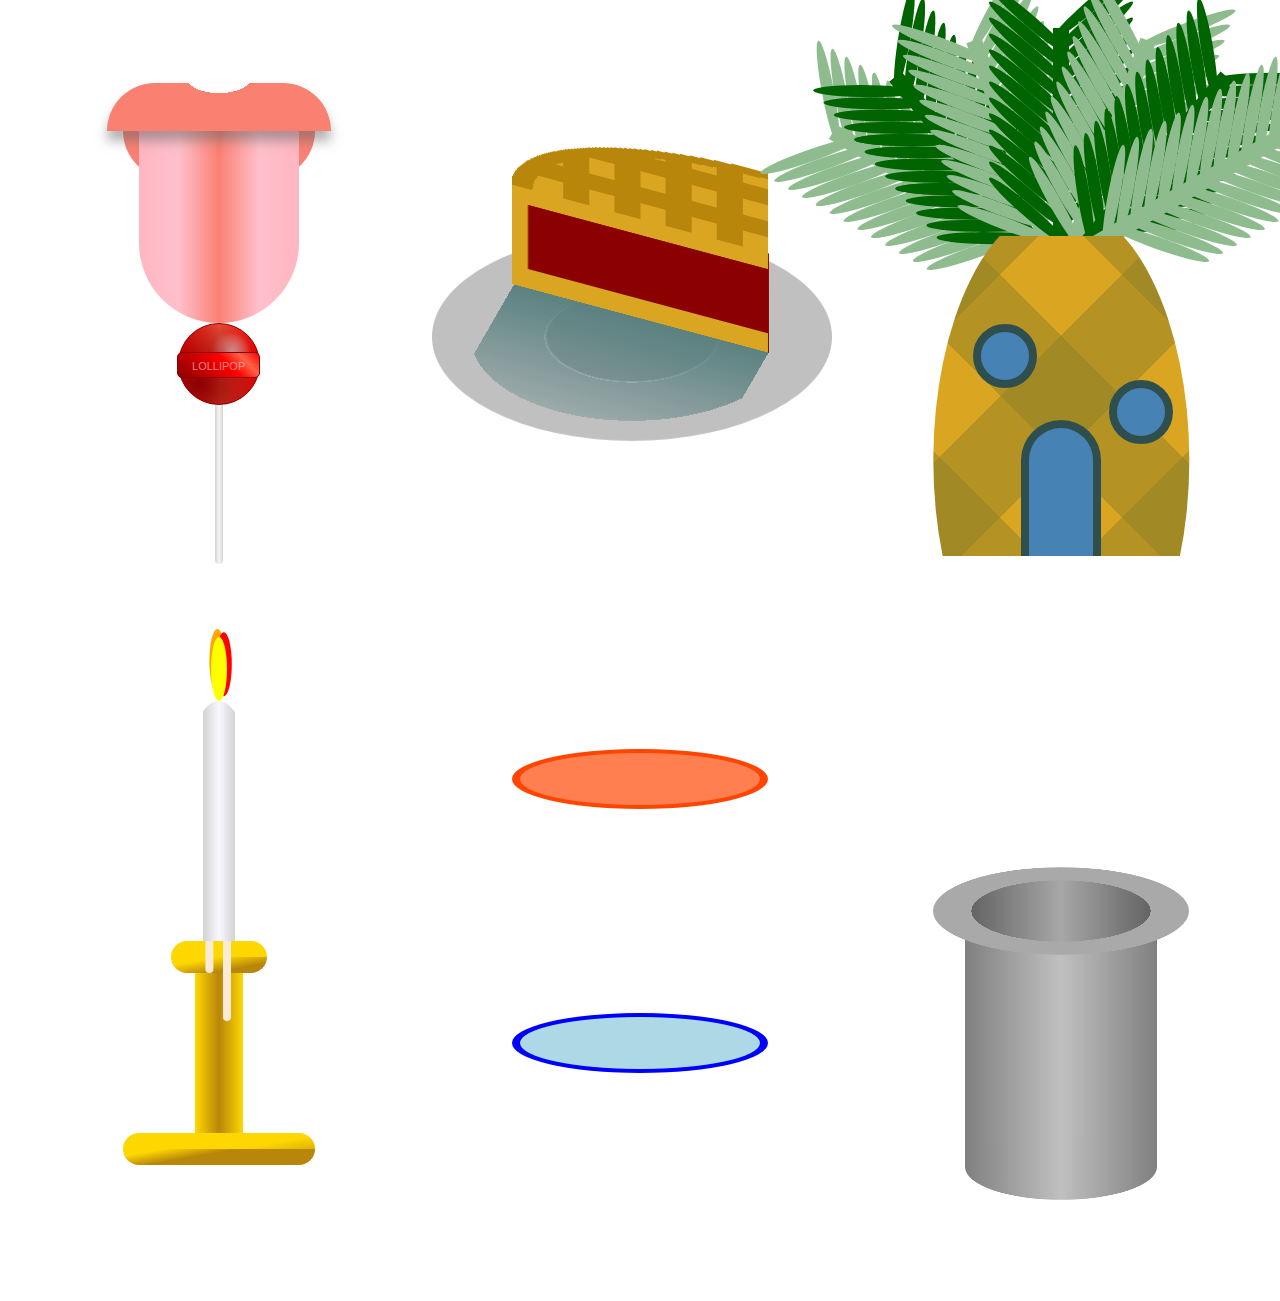
<file: src/index.html>
<!DOCTYPE html>
<html lang="en">

<head>
    <meta charset="UTF-8">
    <meta http-equiv="X-UA-Compatible" content="IE=edge">
    <meta name="viewport" content="width=device-width, initial-scale=1.0">
    <link rel="stylesheet" href="./index.css">
    <title>Just HTML</title>
</head>

<body>
    <div class="container">
        <div class="project" id="lollipop">
            <div class="mouth"></div>
            <div class="lolly-container">
                <div class="lolly"></div>
            </div>
        </div>
        <div class="project" id="cherry-pie">
            <div class="pie"></div>
        </div>
        <div class="project" id="plant">
            <div class="water">
                <div class="foliage">
                    <div class="algae">
                        <div class="plant"></div>
                        <div class="plant"></div>
                        <div class="plant"></div>
                    </div>
                    <div class="algae">
                        <div class="plant"></div>
                        <div class="plant"></div>
                        <div class="plant"></div>
                    </div>
                    <div class="algae">
                        <div class="plant"></div>
                        <div class="plant"></div>
                        <div class="plant"></div>
                    </div>
                    <div class="algae">
                        <div class="plant"></div>
                        <div class="plant"></div>
                        <div class="plant"></div>
                    </div>
                    <div class="algae">
                        <div class="plant"></div>
                        <div class="plant"></div>
                        <div class="plant"></div>
                    </div>
                    <div class="algae">
                        <div class="plant"></div>
                        <div class="plant"></div>
                        <div class="plant"></div>
                    </div>
                    <div class="algae">
                        <div class="plant"></div>
                        <div class="plant"></div>
                        <div class="plant"></div>
                    </div>
                </div>
                <div class="pot">
                    <div class="door"></div>
                </div>
            </div>      
        </div>
        <div class="project" id="candle">
            <div class="candle"></div>
            <div class="wax"></div>
            <div class="candelabra"></div>
        </div>
        <div class="project" id="portals">
            <div class="portals">
                <div class="cube-container">
                    <div class="companion-cube"></div>
                </div>
            </div>
        </div>
            <div id="rabbit" class="project">
                <div class="rabbit-container">
                    <div class="rabbit">
                        <div class="ear"></div>
                        <div class="ear"></div>
                    </div>
                </div>
                <div class="hat"></div>
            </div>
        </div>
    </div>
</body>

</html>
</file>
<file: src/index.css>
/* #region general */
* {
  font-family: Arial, Helvetica, sans-serif;
}
.container {
  margin: 0;
  display: flex;
  flex-direction: row;
  flex-wrap: wrap;
}

.project {
  flex-shrink: 0;
  display: flex;
  flex-direction: column;
  align-items: center;
  z-index: -100;
  align-items: center;
  justify-content: center;
}

@media screen and (max-width: 786px) {
  .project {
    margin-bottom: 30%;
    flex: 100%;
  }
  .project:first-of-type {
    margin-top: 30%;
  }
}

@media (min-width:786px) and (max-width: 1024px) {
  .project {
    flex: 50%;
  }
}

@media (min-width: 1024px) {
  .project {
    flex: 33%;
  }
}

.wide {
  flex: 100%;
}​
/* #endregion */

/* #region lollipop */
#lollipop {
  background-color: white;
}

.lolly-container {
  position: relative;
  z-index: 5;
}

@keyframes lick {
  from {
    margin-top: -150%;
  }

  to {
    margin-top: -200%;
  }
}

.mouth::before {
  filter: drop-shadow(0px 10px 6px rgba(100, 100, 100, 50%));
  z-index: 100;
  margin-top: -3em;
  content: "";
  display: block;
  height: 3em;
  width: 14em;
  background-color: salmon;
  border-radius: 3em 3em 0 0;
  background-image: radial-gradient(ellipse at 50% -10%,
      white 20%,
      transparent 20%);
}

.mouth {
  display: inherit;
  flex-direction: inherit;
  align-items: inherit;
  border-radius: 0 0 5em 5em;
  width: 10em;
  height: 12em;
  background-color: pink;
  background-image: linear-gradient(to left,
      lightpink,
      transparent,
      salmon,
      transparent,
      lightpink);
}

.mouth::after {
  margin-top: 0;
  z-index: -2;
  content: "";
  display: block;
  height: 3em;
  width: 12em;
  background-color: salmon;
  border-radius: 0 0 3em 3em;
}


.lolly {
  position: relative;
  animation: 2s lick alternate infinite;
  background-image: radial-gradient(ellipse at 25% 75%, darkred, transparent),
    radial-gradient(20px at 65% 35%, white, transparent),
    linear-gradient(to left, red, tomato, red);

  border-radius: 50%;
  height: 5em;
  width: 5em;
  display: flex;
  flex-direction: column;
  align-items: center;
  border: 1px solid darkred;
}

.lolly::before {
  color: rgba(255, 255, 255, 50%);
  font-variant: small-caps;
  border: 1px solid darkred;
  border-radius: 5px;
  position: absolute;
  height: 1.5em;
  width: 5.1em;
  margin-top: 1.75em;
  content: "lollipop";
  display: flex;
  align-items: center;
  justify-content: center;
  background-image: linear-gradient(45deg, darkred, red 60%, tomato 80%, red);
}

.lolly::after {
  position: absolute;
  border-radius: 0.25em/0.25em;
  z-index: -5;
  content: "";
  background-image: linear-gradient(to right, lightgray, whitesmoke, lightgray);
  height: 15em;
  width: 0.5em;
}

/* #endregion */

/* #region cherry pie  */

.pie::before {
  position: relative;
  display: block;
  content: "";
  background-image: radial-gradient(at 100% 100%, transparent 71%, white 71%),
    linear-gradient(to left, transparent 10%, darkgoldenrod 10%, darkgoldenrod 20%, transparent 20%, transparent 30%, darkgoldenrod 30%, darkgoldenrod 40%, transparent 40%, transparent 50%, darkgoldenrod 50%, darkgoldenrod 60%, transparent 60%, transparent 70%, darkgoldenrod 70%, darkgoldenrod 80%, transparent 80%),
    linear-gradient(to bottom, transparent 20%, darkgoldenrod 20%, darkgoldenrod 40%, transparent 40%, transparent 60%, darkgoldenrod 60%, darkgoldenrod 80%, transparent 80%),
    radial-gradient(at 100% 100%, transparent 65%, darkgoldenrod 65%, darkgoldenrod 71%, transparent 50%),
    radial-gradient(at 100% 100%, goldenrod 71%, transparent 50%);
  width: 100%;
  height: 100%;
  top: -100%;
  left: -1em;
  padding-left: 1em;
  border-bottom: 1em solid goldenrod;
}

.pie {
  margin-top: 50%;
  margin-bottom: 50%;
  transform-style: preserve-3d;
  background-color: darkred;
  z-index: 1;
  width: 15em;
  height: 5em;
  transform: skewY(15deg);
  border-bottom: 1.2em solid goldenrod;
  position: relative;
  border-left: 1em solid goldenrod;
}

.pie::after {
  background-image: linear-gradient(-60deg, silver 22%, transparent 22%, transparent 78.5%, silver 78.5%),
    radial-gradient(transparent 57%, silver 57%),
    linear-gradient(to right, transparent 84.3%, silver 80%),
    linear-gradient(15deg, transparent, rgb(89, 128, 128) 58%, transparent),
    radial-gradient(darkgray 30%, silver 30%, white 31%, silver 31%, silver 97%, black 97%, silver 100%);
  position: relative;
  display: block;
  content: "";
  top: -5em;
  left: -6em;
  background-color: silver;
  border-radius: 50%;
  transform: translateZ(-1px) skewY(-15deg);
  z-index: -1;
  width: 25em;
  height: 13em;
}

/* #endregion  */
/* #region candle */
#candle {
  margin-top: 20%;
}

.candle {
  z-index: 200;
  height: 10em;
  width: 2em;
  background-image: linear-gradient(to right, lightgray, ghostwhite, lightgray);
}

.candle::before {
  display: block;
  content: '';
  height: 5em;
  width: 2em;
  top: -5em;
  position: relative;
  background-image: linear-gradient(to right, lightgray, ghostwhite, lightgray);
  clip-path: ellipse(2em 5em at 50% 100%);    
}

#candle {
  display: flex;
  flex-direction: column;
  align-items: center;
}

@keyframes flicker {
  0% {
    opacity: 100%;
    box-shadow: 0.3em -0.3em 0 orange, -0.1em -0.5em 0 orangered;
  }
  20% {
    opacity: 40%;
    box-shadow: 0.3em -0.3em 0 orange, -0.1em -0.5em 0 red;
  }
  40% {
    opacity: 75%;
    box-shadow: 0.3em -0.3em 0 red, -0.1em -0.5em 0 red;
  }
  60% {
    opacity: 30%;
    box-shadow: 0.3em -0.3em 0 yellow, -0.1em -0.5em 0 red;
  }
  80% {
    opacity: 90%;
    box-shadow: 0.3em -0.3em 0 red, -0.1em -0.5em 0 yellow;
  }
}

.candle::after {
  content: '';
  animation: 0.6s flicker infinite;
  position: relative;
  width: 1em;
  height: 4em;
  background-color: yellow;
  top: -14em;
  border-radius: 50%;
  left: 0.5em;
  box-shadow: 0.3em -0.3em 0 red, -0.1em -0.5em 0 orange;
  display: block;
}
.wax {
    content: '';
    width: 0.5em;
    height: 10em;
    
    position: relative;
    top: -5em;
    left: 0.5em;
    background-color: antiquewhite;
    color: antiquewhite;
    z-index: 100;
    box-shadow: -1em -8em, -1.2em -7em, -1.1em -3em;
    border-radius: 0 0 0.25em 0.25em;
  }
  
  .candelabra::before {
    content: '';
    display: block;
    
    position: relative;
    top: 0;
    width: 6em;
    border-radius: 1em;
    background-image: linear-gradient(170deg, gold 50%, transparent 80%, darkgoldenrod ), linear-gradient(to bottom, gold 50%, darkgoldenrod 50%);
    
    border-radius: 1em;
    height: 2em;
    display: block;
    
  }
  
  .candelabra {
    content: '';
    
    background-image: linear-gradient(to left, gold, darkgoldenrod, gold);
    top: -10em;
    align-items: inherit;
    position: relative;
    display: inherit;
    flex-direction: inherit;
    width: 3em;
    height: 12em;
    border-top-color: gold;
    background-color: darkgoldenrod;
  }
  .candelabra::after {
    content: '';
    
    background-image:  linear-gradient(170deg, gold 35%, transparent 55%, darkgoldenrod ), linear-gradient(to bottom, gold 50%, darkgoldenrod 50%);
    border-radius: 1em;
    height: 2em;
    position: relative;
    bottom: -10em;
    display: block;
    width: 12em;
  }
  
  /* #endregion */
  
  /* #region plant */
  
  /* @keyframes wiggle-right {
    from {
      transform: skewY(-20deg) skewX(0);
  }
  to {
    transform: skewY(-50deg) skewX(-5deg);
  }
}
@keyframes wiggle-left {
  from {
    transform: skewY(20deg) skewX(0);
  }
  to {
    transform: skewY(50deg) skewX(5deg);
  }
} */

.water {
  width: 100%;
  height: 100%;
  display: flex;
  align-items: center;
  margin: 0;
  justify-content: center;
  flex-direction: column;
}


@keyframes turn {
  from {
    transform: rotate(5deg);
  }
  to {
    transform: rotate(-5deg);
  }
}

.foliage {
  position: relative;
  display: flex;
  bottom: -2em;
}

.pot {
  position: relative;
  top: 2em;
  display: flex;
  flex-direction: column;
  align-items: center;
  clip-path: ellipse(8em 16em at 50% 70%);    
  width: 18em;
  height: 20em;
  background-color: goldenrod;
  background-image: linear-gradient(-45deg, rgba(142, 128, 38, 0.5) 20%, 
                                            transparent 20%, 
                                            transparent 40%, 
                                            rgba(142, 128, 38, 0.5) 40%,
                                            rgba(142, 128, 38, 0.5) 60%,
                                            transparent 60%, 
                                            transparent 80%, 
                                            rgba(142, 128, 38, 0.5) 80%),
                      linear-gradient(45deg, rgba(142, 128, 38, 0.5) 20%, 
                                            transparent 20%, 
                                            transparent 40%, 
                                            rgba(142, 128, 38, 0.5) 40%,
                                            rgba(142, 128, 38, 0.5) 60%,
                                            transparent 60%, 
                                            transparent 80%, 
                                            rgba(142, 128, 38, 0.5) 80%);
}

.door {
  
  width: 4em;
  height: 8em;
  background-color: steelblue;
  content: "";
  border-radius: 5em 5em 0 0;
  border: 0.5em solid darkslategray;
  border-bottom: unset;
  bottom: -7.5em;
  position: relative;
}

.pot::before {
  width: 3em;
  height: 3em;
  background-color: steelblue;
  content: "";
  border-radius: 50%;
  border: 0.5em solid darkslategray;
  position: relative;
  top: 9em;
  left: 5em;
}

.pot::after {
  width: 3em;
  height: 3em;
  background-color: steelblue;
  content: "";
  border-radius: 50%;
  border: 0.5em solid darkslategray;
  position: relative;
  top: -7em;
  left: -3.5em;
}

.algae {
  display: flex;
  flex-direction: column;
  align-items: center;
  transform-origin: bottom center;
}
.algae:nth-of-type(1) {
  transform: rotate(-60deg);
}
.algae:nth-of-type(2) {
  transform: rotate(-40deg);
}
.algae:nth-of-type(3) {
  transform: rotate(-20deg);
}
.algae:nth-of-type(4) {
  transform: rotate(0deg);
}
.algae:nth-of-type(5) {
  transform: rotate(20deg);
}
.algae:nth-of-type(6) {
  transform: rotate(40deg);
}
.algae:nth-of-type(7) {
  transform: rotate(60deg);
}

.algae:nth-of-type(odd) {
  color: darkseagreen;
  background-color: darkseagreen;
}
.algae:nth-of-type(even) {
  color: darkgreen;
  background-color: darkgreen;
}


.plant {
  justify-content: center;
  width: 1em;
  height: 6em;
  margin-top: -1em;
  margin-bottom: -1em;
  display: flex;
  flex-direction: column;
  color: inherit;
  background-color: inherit;
  animation: 1s turn alternate infinite;
}

.plant:nth-child(even) {
  animation-direction: alternate-reverse;
}

.plant::before {
  color: inherit;
  box-shadow: 0 -1em, 0 -2em, 0 -3em, 0 -4em;
  border-radius: 50%;
  /* animation: 2s wiggle-right alternate infinite; */
  align-self: flex-start;
  background-color: inherit;
  color: inherit;
  width: 5em;
  height: 1em;
  content: "";
  transform: skewY(-40deg);
}
.plant::after {
  border-radius: 50%;
  box-shadow: 0 -1em, 0 -2em, 0 -3em, 0 -4em;
  /* animation: 2s wiggle-left alternate infinite; */
  transform: skewY(40deg);
  align-self: flex-end;
  background-color: inherit;
  color: inherit;
  width: 5em;
  height: 1em;
  content: "";
}

/* #endregion  */

/* #region thinking with portals */

.portals {
  display: flex;
  flex-direction: column;
  align-items: center;
  justify-content: space-between;
  width: 16em;
  height: 30em;
}
.cube-container{
  gap: 7.5em;
  overflow-y: hidden;
  position: relative;
  width: 15em;
  height: 15em;
  flex-shrink: 0;
  display: flex;
  flex-direction: column;
  align-items: center;
}

.companion-cube {
  animation: 1.5s drop infinite;
  position: relative;
  width: 7em;
  top: -7em;
  height: 7em;
  flex-shrink: 0;
  background-color: silver;
  background-image: radial-gradient(5em, lightgray 25%, lightpink 25%, lightpink 40%, silver 40%, darkslategray 40%, darkslategray 45%, silver 45%, silver 55%, transparent 55%),
                    linear-gradient(to bottom, transparent 30%, silver 30%, silver 35%, transparent 35%, transparent 65%, silver 65%, silver 70%, transparent 70%), 
                    linear-gradient(to left, lightgray 30%, silver 30%, silver 35%, lightgray 35%, lightgray 65%, silver 65%, silver 70%, lightgray 70%);
}

@keyframes drop {
  from {
    transform: translateY(0em) rotate(0deg);
  } 
  to {
    transform: translateY(22.5em) rotate(360deg);
  } 
}

.portals::before {
  transform: rotateX(60deg);
  flex: 100%;
  border-radius: 50%;
  background-color: coral;
  border: 0.5em solid orangered;
  width: 15em;
  height: 15em;
  top: 3em; 
  position: relative;
  content: "";
}
.portals::after {
  z-index: -1;
  position: relative;
  bottom: 3em; 
  transform: rotateX(-60deg);
  flex: 100%;
  border-radius: 50%;
  background-color: lightblue;
  border: 0.5em solid blue;
  width: 15em;
  height: 15em;
  content: "";
}

/* #endregion */

/* #region rabbit */
#rabbit {
  display: flex;
  align-items: center;
  flex-direction: column;
}

@keyframes pop {
  from {
    top: 20em;
  } to {
    top: 8em;
  }
  
}

.rabbit-container {
  display: flex;
  align-items: center;
  flex-direction: column;
  position: relative;
  top: 1.75em;
  width: 11.2em;
  height: 16em;
  z-index: 10;
  overflow: hidden;
  border-radius: 50%/10%;
}

.ear {
  background-image:  radial-gradient(farthest-side ellipse at 50% 55%, rgba(128, 128, 128, 0.504), transparent);
  transform-origin: bottom center;
  transform: translatez(-1px) rotate(-20deg);
  display: block;
  position: relative;
  top: -4em;
  background-color: antiquewhite;
  content: "";
  height: 7em;
  width: 3em;
  border-radius: 50% 50% 50% 50% / 50% 50% 50% 50%;
}

.ear:last-of-type {
  transform: translatez(-1px) rotate(20deg);
  top:-11em;
  left: 5em;
}

.rabbit {
  transform-style: preserve-3d;
  z-index: 5;
  animation: 2s pop alternate infinite;
  transition: 0.5s;
  position: relative;
  top: 20em;
  width: 8em;
  height: 9em;
  background-color: antiquewhite;
  border-radius: 40% 40% 40% 40% /  50% 50% 40% 40%;
  background-image: radial-gradient(1em circle at 3% 43%, rgba(255, 255, 255, 0.458), transparent), radial-gradient(1em circle at 94% 43%, rgba(255, 255, 255, 0.458), transparent), radial-gradient(2em circle at 5% 45%,  black 50%, transparent 50%),radial-gradient(2em circle at 95% 45%,  black 50%, transparent 50%), radial-gradient(6em circle at 50% 55%, rgba(128, 128, 128, 0.504), transparent), linear-gradient(to bottom, antiquewhite 49%, transparent 45%), radial-gradient(farthest-side ellipse at 50% 55%, pink 25%, transparent 25%), linear-gradient(to left, transparent 48%, maroon 48%, maroon 52%, transparent 52%);

}

.hat {
  background-image: linear-gradient(to right, gray, silver, gray);
  flex-shrink: 0;
  width: 12em;
  height: 16em;
  background-color: gray;
  display: flex;
  flex-direction: column;
  justify-content: center;
  align-items: center;
}

.hat::before {
  position: relative;
  top: -2em;
  flex-shrink: 0;
  background-color: silver;
  content: "";
  width: 16em;
  border-radius: 50%;
  height: 16em;
  transform: rotateX(70deg);
  
  background-image: radial-gradient(farthest-side ellipse at 50% 50%, transparent 70%, darkgray 70%), linear-gradient(to left, rgb(71, 71, 71), rgb(167, 167, 167),rgb(72, 72, 72));
}

.hat::after {
  background-image: linear-gradient(to right, gray, silver, gray);
  position: relative;
  flex-shrink: 0;
  border-radius: 50%;
  background-color: gray;
  content: "";
  width: 12em;
  height: 12em;
  transform: rotateX(70deg);
}

/* #endregion */
</file>
